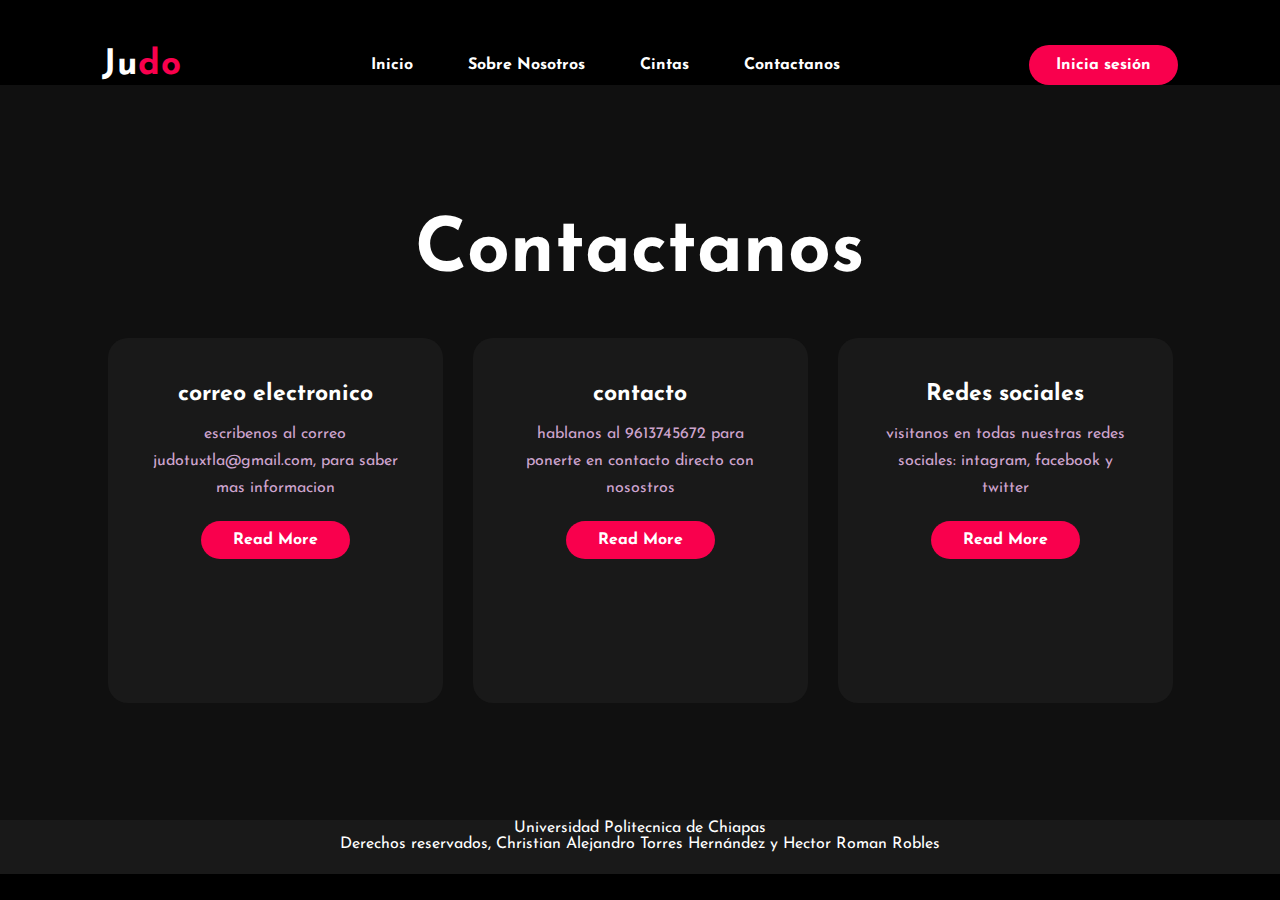
<file: dlog/index.html>
<!DOCTYPE html>
<html lang="en">
<head>
    <title>Portfolio website</title>
    <link rel="stylesheet" type="text/css" href="index.css">
    <link rel="preconnect" href="https://fonts.gstatic.com">
    <link href="https://fonts.googleapis.com/css2?family=Josefin+Sans:ital,wght@0,100;0,200;0,300;0,400;0,500; 0,600; 0,700; 1, 100; 1, 200;1,300;1,400;1,500;600;1,700display=swap" rel="stylesheet"> 

 <link rel="stylesheet" href="https://cdnjs.cloudflare.com/ajax/libs/font-awesome/5.15.3/css/all.min.css" integrity="sha512-iBBXm8fw90+nuLcSKlbmrPcLa0OT92x01BIsZ+ywDWZCvqsWgccV3gFORBv0z+8dLJgyAHIhR35VZc2oM/gI1w==" crossorigin="anonymous"referrerpolicy="no-referrer"/>
</head>
<body>
   <div class="hero">
     <nav>
        <h2 class="logo" >Ju<span>do</span></h2>
        <ul>
         <li><a href="indexblog.html#inicio">Inicio</a></li>
         <li><a href="indexblog.html#sobre nosotros">sobre nosotros</a></li>
         <li><a href="indexblog.html#cintas">Cintas</a></li>
         <li><a href="#contactanos">Contactanos</a></l1>
        </ul>
        <a href="#" class="btn">Inicia sesión</a>
     </nav>
    
    </section>
    <div class="service">
        <div class="title" id="cintas">
            <h2>Contactanos</h2>
        </div>
        <div class="box">
            <div class="card">
                <i class="fas fa-user"></i>
                <h5>correo electronico</h5>
                <div class="pra">
                    <p>escribenos al correo judotuxtla@gmail.com, para saber mas informacion</p>
                    <p style="text-align: center;">
                    <a class="button" href="#">Read More</a>
                    </p>
                </div>
            </div> 
            <div class="card">
                <i class="fas fa-bars"></i>
                <h5>contacto</h5>
                <div class="pra">
                    <p>hablanos al 9613745672 para ponerte en contacto directo con nosostros</p>
                    <p style="text-align: center;">
                    <a class="button" href="#">Read More</a>
                    </p>
                </div>
            </div>
            <div class="card">
                <i class="fas fa-bell"></i>
                <h5>Redes sociales</h5>
                <div class="pra">
                    <p>visitanos en todas nuestras redes sociales: intagram, facebook y twitter</p>
                    <p style="text-align: center;">
                    <a class="button" href="#">Read More</a>
                    </p>
                </div>
            </div>
        </div>
    </div>
  
    <footer>
        <p>Universidad Politecnica de Chiapas</p>
        <p>Derechos reservados, Christian Alejandro Torres Hernández y Hector Roman Robles</p>
    </footer>
  </div>
</body>
</html>
</file>
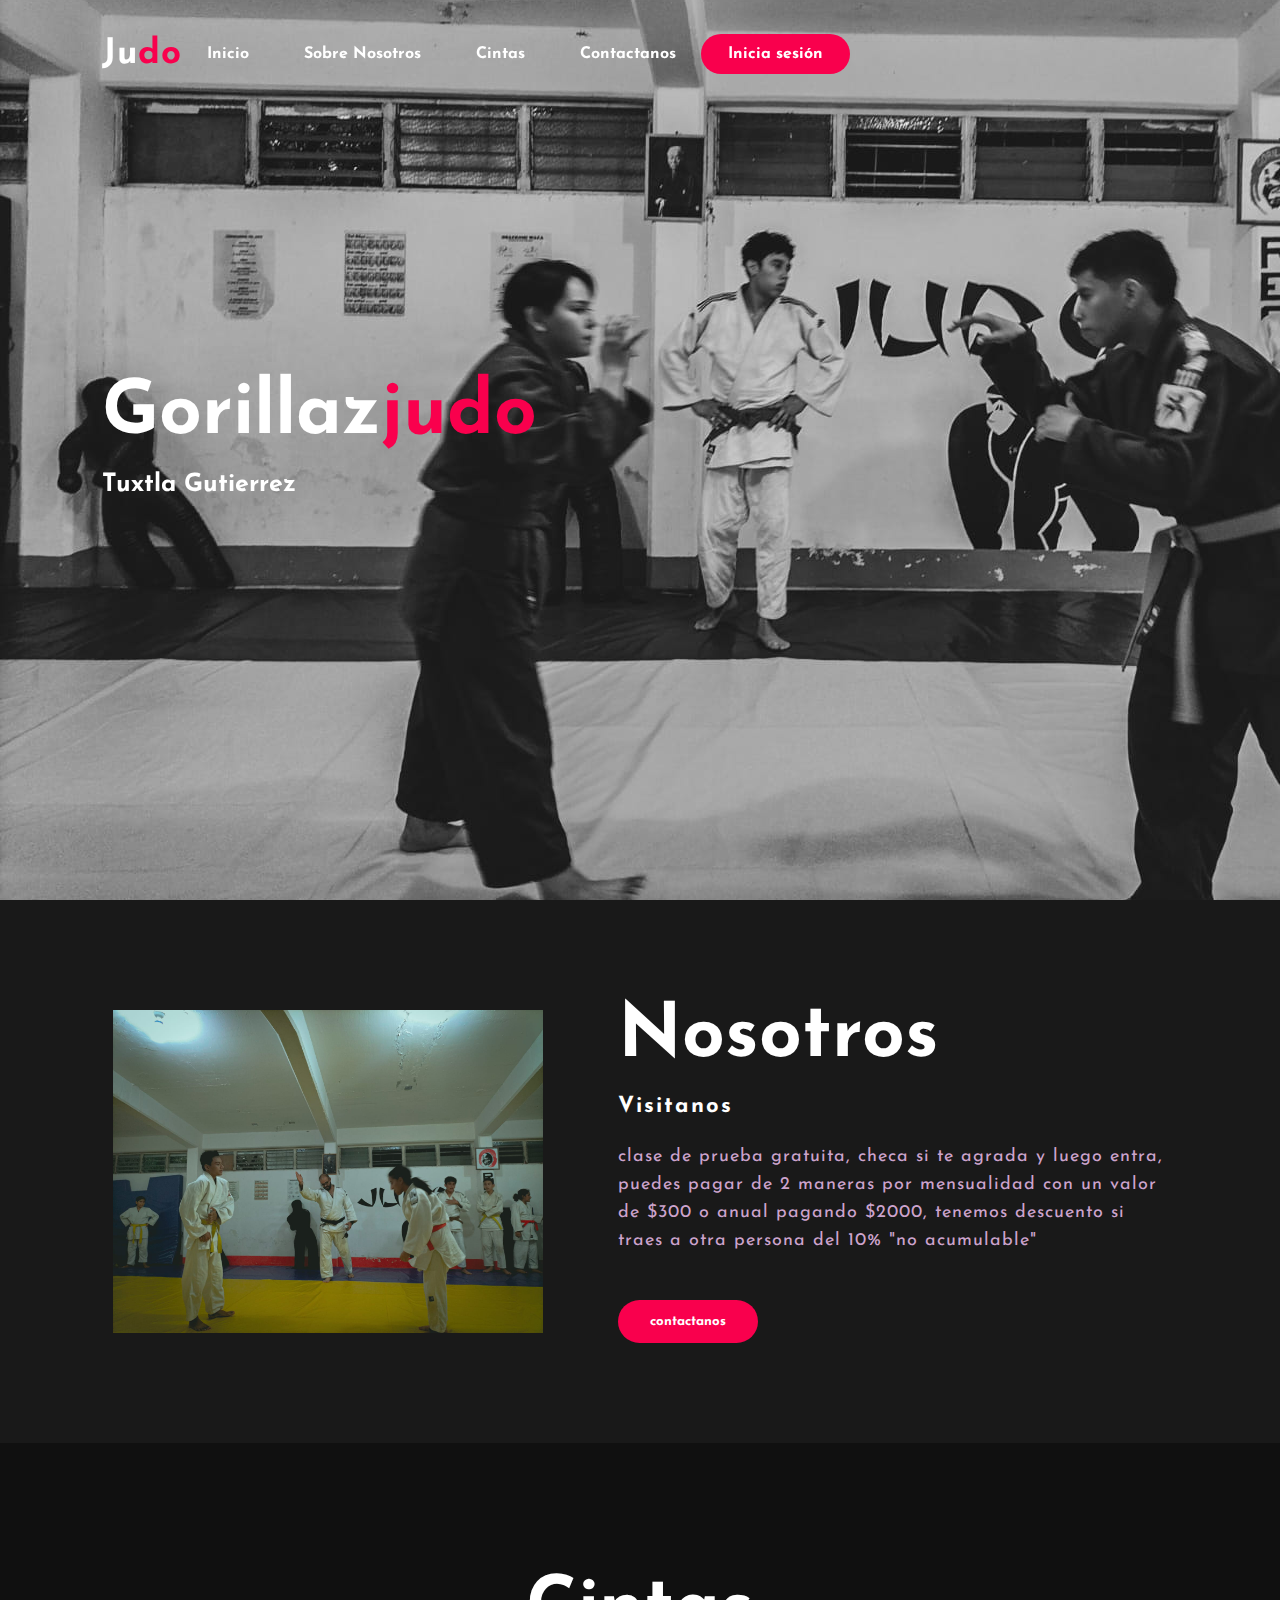
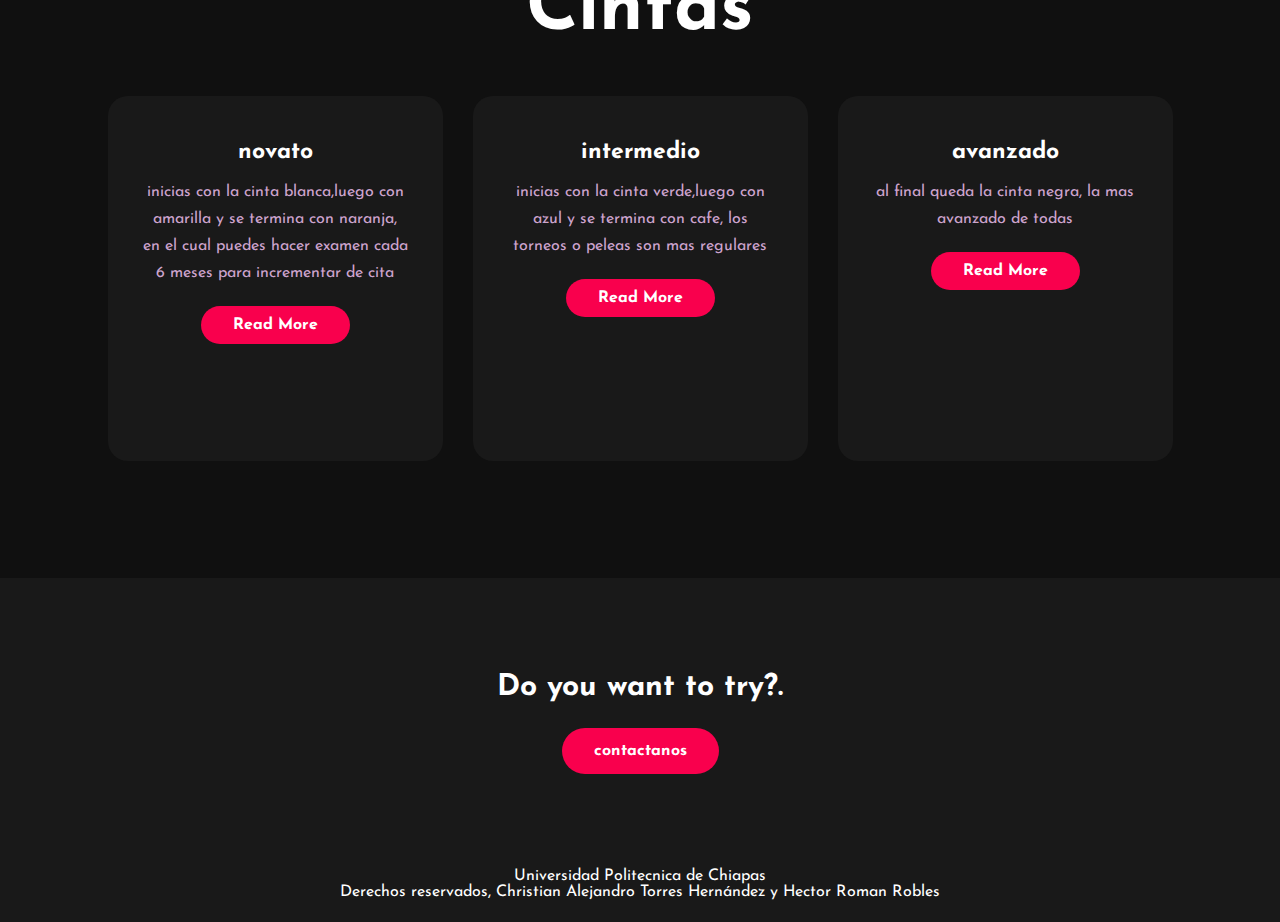
<file: dlog/indexblog.html>
<!DOCTYPE html>
<html lang="en">
<head>
    <title>Portfolio website</title>
    <link rel="stylesheet" type="text/css" href="style.css">
    <link rel="preconnect" href="https://fonts.gstatic.com">
    <link href="https://fonts.googleapis.com/css2?family=Josefin+Sans:ital,wght@0,100;0,200;0,300;0,400;0,500; 0,600; 0,700; 1, 100; 1, 200;1,300;1,400;1,500;600;1,700display=swap" rel="stylesheet"> 

 <link rel="stylesheet" href="https://cdnjs.cloudflare.com/ajax/libs/font-awesome/5.15.3/css/all.min.css" integrity="sha512-iBBXm8fw90+nuLcSKlbmrPcLa0OT92x01BIsZ+ywDWZCvqsWgccV3gFORBv0z+8dLJgyAHIhR35VZc2oM/gI1w==" crossorigin="anonymous"referrerpolicy="no-referrer"/>
</head>
<body>
    <div class="hero" id="inicio">
     <nav>
        <h2 class="logo" >Ju<span>do</span></h2>
        <ul>
         <li><a href="#inicio">Inicio</a></li>
         <li><a href="#sobre nosotros">sobre nosotros</a></li>
         <li><a href="#cintas">Cintas</a></li>
         <li><a href="index.html#contactanos">Contactanos</a></l1>
        </ul>
        <a href="#" class="btn">Inicia sesión</a>
     </nav>
    </div>
    <div class="content" > 
        <h4></h4> 
        <h1>Gorillaz<span>judo</span></h1> 
        <h3>Tuxtla Gutierrez</h3>
        <div class="newslatter">
            
        </div>
    </div>
    <section class="about" id="sobre nosotros">
        <div class="main">
            <img src="img/WhatsApp Image 2023-11-27 at 8.59.11 AM.jpeg">
            <div class="about-text" >
                <h2>nosotros</h2>
                <h5>visitanos</h5>
                <p>clase de prueba gratuita, checa si te agrada y luego entra, puedes pagar de 2 maneras por mensualidad con un valor de $300 o anual  pagando $2000, tenemos descuento si traes a otra persona del 10% "no acumulable"</p>
                <button type="button"  >
                    <a href="index.html#contactanos" >contactanos</a>
                </button>
            </div>
        </div>
    </section>
    <div class="service" id="cintas">
        <div class="title" >
            <h2>Cintas</h2>
        </div>
        <div class="box">
            <div class="card">
                <i class="fas fa-user"></i>
                <h5>novato</h5>
                <div class="pra">
                    <p>inicias con la cinta blanca,luego con amarilla y se termina con naranja, en el cual puedes hacer examen cada 6 meses para incrementar de cita</p>
                    <p style="text-align: center;">
                    <a class="button" href="#">Read More</a>
                    </p>
                </div>
            </div> 
            <div class="card">
                <i class="fas fa-bars"></i>
                <h5>intermedio</h5>
                <div class="pra">
                    <p>inicias con la cinta verde,luego con azul y se termina con  cafe, los torneos  o peleas son mas regulares</p>
                    <p style="text-align: center;">
                    <a class="button" href="#">Read More</a>
                    </p>
                </div>
            </div>
            <div class="card">
                <i class="fas fa-bell"></i>
                <h5>avanzado</h5>
                <div class="pra">
                    <p>al final queda la cinta negra, la mas avanzado de todas</p>
                    <p style="text-align: center;">
                    <a class="button" href="#">Read More</a>
                    </p>
                </div>
            </div>
        </div>
    </div>
    <div class="contact-me">
        <p>Do you want to try?.</p>
        <a class="button-two"  href="index.html#contactanos">contactanos</a>
    </div>
    <footer>
        <p>Universidad Politecnica de Chiapas</p>
        <p>Derechos reservados, Christian Alejandro Torres Hernández y Hector Roman Robles</p>
    </footer>
</body>
</html>
</file>
<file: dlog/index.css>
*{
  padding: 0;
  margin: 0;
  font-family: 'Josefin Sans', sans-serif;
  box-sizing: border-box;
}
.hero{
  height: 100vh;
  width: 100%;
  background-color: black;
  background-size: cover;
  background-position: center;
 
  background-position: left 98%;
  

}
nav{
  display: flex;
  align-items: center;
  justify-content: space-between;
  padding-top: 45px;
  padding-left: 8%;
  padding-right: 8%;
}
.logo{
  color: white;
  font-size: 35px;
  letter-spacing: 1px;
  cursor: pointer;
}

span{
  color:#F9004d;
}
nav ul li{
  list-style-type: none;
  display: inline-block;
  padding: 10px 25px;
}
nav ul li a{
  color:
  white;
  text-decoration: none;
  font-weight: bold;
  text-transform: capitalize;
}
nav ul li a:hover{
  color:#f9004d;
  transition: .4s;
}
.btn{
  background-color: #F9004d;
  color: white;
  text-decoration: none;
  border: 2px solid transparent;
  font-weight: bold;
  padding: 10px 25px;
  border-radius: 30px;
  transition: transform.4s;
}

.btn:hover{
  transform: scale(1.2);
}

.content{
  position: absolute;
  top: 50%;
  left: 8%;
  transform: translateY(-50%);
}
h1{
  color: white;
  margin: 24px 0px 20px;
  font-size: 75px;
}
h3{
  color: white;
  font-size: 25px;
  margin-bottom: 50px;
}
h4{
  color: white;
  letter-spacing: 2px;
  font-size: 20px;
}
.newslatter form{
  width: 380px;
  max-width: 100%;
  position: relative;
}
.newslatter form input:first-child{
  display: inline-block;
  width: 100%;
  padding: 14px 130px 14px 15px;
  border: 2px solid #F9004d;
  outline: none;
  border-radius: 30px;
}
.newslatter form input:last-child{
  position: absolute;
  display: inline-block;
  outline: none;
  border: none;
  padding: 10px 30px;
  border-radius: 30px;
  background-color: #f9004d;
  color: white;
  box-shadow: 0px 0px 5px #000, 0px 0px 15px #858585;
  top: 6px;
  right: 6px;
}

.about{
  width: 100%;
  padding: 100px 0px;
  background-color: #191919;
}
.about img{
  height: auto;
  width: 430px;
}
.about-text{
  width: 550px;
}
.main{
  width: 1130px;
  max-width: 95%;
  margin: 0 auto;
  display: flex;
  align-items: center;
  justify-content: space-around;
}
.about-text h2{
  color:white;
  font-size: 75px;
  text-transform:capitalize;
  margin-bottom: 20px;
}

.about-text h5{
  color: white;
  letter-spacing: 2px;
  font-size: 22px;
  margin-bottom: 25px;
  text-transform: capitalize;
}
.about-text p{
  color: #fcfc;
  letter-spacing: 1px;
  line-height: 28px;
  font-size: 18px;
  margin-bottom: 45px;
}

button{
  background-color:#f9004d;
  color: white;
  text-decoration: none;
  border: 2px solid transparent;
  font-weight: bold;
  padding: 13px 30px;
  border-radius: 30px;
  transition: 4s;
}
button:hover{
  background-color:transparent;
  border: 2px solid #f9004d;
  cursor: pointer;
}

.service{
  background:#101010;
  width: 100%;
  padding: 100px 0px;
}
.title h2{
  color:white;
  font-size: 75px;
  width: 1130px;
  margin:30px auto;
  text-align: center;
}

.box{
  display: flex;
  justify-content: center;
  align-items: center;
  min-height: 400px;
}
.card{
  height: 365px;
  width: 335px;
  padding: 20px 35px;
  background: #191919;
  border-radius: 20px;
  margin: 15px;
  position: relative;
  overflow: hidden;
  text-align: center;
}
.card i{
  font-size: 50px;
  display: block;
  text-align: center;
  margin: 25px 0px;
  color:#f9004d;
}
h5{
  color:white;
  font-size: 23px;
  margin-bottom:15px;
}

.pra p{
  color: #fcfc;
  font-size: 16px;
  line-height: 27px;
  margin-bottom: 25px;
}
.card .button{
  background-color: #f9004d;
  color: white;
  text-decoration: none;
  border: 2px solid transparent;
  font-weight: bold;
  padding: 9px 30px;
  border-radius: 30px;
  transition: 4s;
}

.card.button:hover{
  background-color:transparent;
  border: 2px solid #f9004d;
  cursor: pointer;
}
.contact-me{
  width: 100%;
  height: 290px;
  background: #191919;
  display: flex;
  align-items: center;
  flex-direction: column;
  justify-content: center;
}
.contact-me p{
  color: white;
  font-size: 30px;
  font-weight: bold;
  margin-bottom: 25px;
}
.contact-me .button-two{
  background-color:#f9004d;
  color: white;
  text-decoration: none;
  border: 2px solid transparent;
  font-weight: bold;
  padding: 13px 30px;
  border-radius: 30px;
  transition: 4s;
}

footer{
  color: white;
  text-align: center;
  height: 54px;
   background-color: #191919;
}
</file>
<file: dlog/style.css>
*{
    padding: 0;
    margin: 0;
    font-family: 'Josefin Sans', sans-serif;
    box-sizing: border-box;
}
.hero{
    height: 100vh;
    width: 100%;
    background-color: black;
    background-size: cover;
    background-position: center;
    background:url(img/IMG-20231114-WA0090.jpg)no-repeat;
    background-position: left 98%;
    

}
nav{
    position: fixed;
    height: 63px;
    display: flex;
    align-items: center;
    justify-content: space-between;
    padding-top: 45px;
    padding-left: 8%;
    padding-right: 8%;
}
.logo{
    color: white;
    font-size: 35px;
    letter-spacing: 1px;
    cursor: pointer;
}

span{
    color:#F9004d;
}
nav ul li{
    list-style-type: none;
    display: inline-block;
    padding: 10px 25px;
}
nav ul li a{
    color:
    white;
    text-decoration: none;
    font-weight: bold;
    text-transform: capitalize;
}
nav ul li a:hover{
    color:#f9004d;
    transition: .4s;
}
.btn{
    background-color: #F9004d;
    color: white;
    text-decoration: none;
    border: 2px solid transparent;
    font-weight: bold;
    padding: 10px 25px;
    border-radius: 30px;
    transition: transform.4s;
}

.btn:hover{
    transform: scale(1.2);
}

.content{
    position: absolute;
    top: 50%;
    left: 8%;
    transform: translateY(-50%);
}
h1{
    color: white;
    margin: 24px 0px 20px;
    font-size: 75px;
}
h3{
    color: white;
    font-size: 25px;
    margin-bottom: 50px;
}
h4{
    color: white;
    letter-spacing: 2px;
    font-size: 20px;
}
.newslatter form{
    width: 380px;
    max-width: 100%;
    position: relative;
}
.newslatter form input:first-child{
    display: inline-block;
    width: 100%;
    padding: 14px 130px 14px 15px;
    border: 2px solid #F9004d;
    outline: none;
    border-radius: 30px;
}
.newslatter form input:last-child{
    position: absolute;
    display: inline-block;
    outline: none;
    border: none;
    padding: 10px 30px;
    border-radius: 30px;
    background-color: #f9004d;
    color: white;
    box-shadow: 0px 0px 5px #000, 0px 0px 15px #858585;
    top: 6px;
    right: 6px;
}

.about{
    width: 100%;
    padding: 100px 0px;
    background-color: #191919;
}
.about img{
    height: auto;
    width: 430px;
}
.about-text{
    width: 550px;
}
.main{
    width: 1130px;
    max-width: 95%;
    margin: 0 auto;
    display: flex;
    align-items: center;
    justify-content: space-around;
}
.about-text h2{
    color:white;
    font-size: 75px;
    text-transform:capitalize;
    margin-bottom: 20px;
}

.about-text h5{
    color: white;
    letter-spacing: 2px;
    font-size: 22px;
    margin-bottom: 25px;
    text-transform: capitalize;
}
.about-text p{
    color: #fcfc;
    letter-spacing: 1px;
    line-height: 28px;
    font-size: 18px;
    margin-bottom: 45px;
}

button{
    background-color:#f9004d;
    color: white;
    text-decoration: none;
    border: 2px solid transparent;
    font-weight: bold;
    padding: 13px 30px;
    border-radius: 30px;
    transition: 4s;
}
button:hover{
    background-color:transparent;
    border: 2px solid #f9004d;
    cursor: pointer;
}

.service{
    background:#101010;
    width: 100%;
    padding: 100px 0px;
}
.title h2{
    color:white;
    font-size: 75px;
    width: 1130px;
    margin:30px auto;
    text-align: center;
}

.box{
    display: flex;
    justify-content: center;
    align-items: center;
    min-height: 400px;
}
.card{
    height: 365px;
    width: 335px;
    padding: 20px 35px;
    background: #191919;
    border-radius: 20px;
    margin: 15px;
    position: relative;
    overflow: hidden;
    text-align: center;
}
.card i{
    font-size: 50px;
    display: block;
    text-align: center;
    margin: 25px 0px;
    color:#f9004d;
}
h5{
    color:white;
    font-size: 23px;
    margin-bottom:15px;
}

.pra p{
    color: #fcfc;
    font-size: 16px;
    line-height: 27px;
    margin-bottom: 25px;
}
.card .button{
    background-color: #f9004d;
    color: white;
    text-decoration: none;
    border: 2px solid transparent;
    font-weight: bold;
    padding: 9px 30px;
    border-radius: 30px;
    transition: 4s;
}

.card.button:hover{
    background-color:transparent;
    border: 2px solid #f9004d;
    cursor: pointer;
}
.contact-me{
    width: 100%;
    height: 290px;
    background: #191919;
    display: flex;
    align-items: center;
    flex-direction: column;
    justify-content: center;
}
.contact-me p{
    color: white;
    font-size: 30px;
    font-weight: bold;
    margin-bottom: 25px;
}
.contact-me .button-two{
    background-color:#f9004d;
    color: white;
    text-decoration: none;
    border: 2px solid transparent;
    font-weight: bold;
    padding: 13px 30px;
    border-radius: 30px;
    transition: 4s;
}

footer{
    color: white;
    text-align: center;
    height: 54px;
     background-color: #191919;
}


a{
    color: white;
    text-decoration: none;
}
</file>
